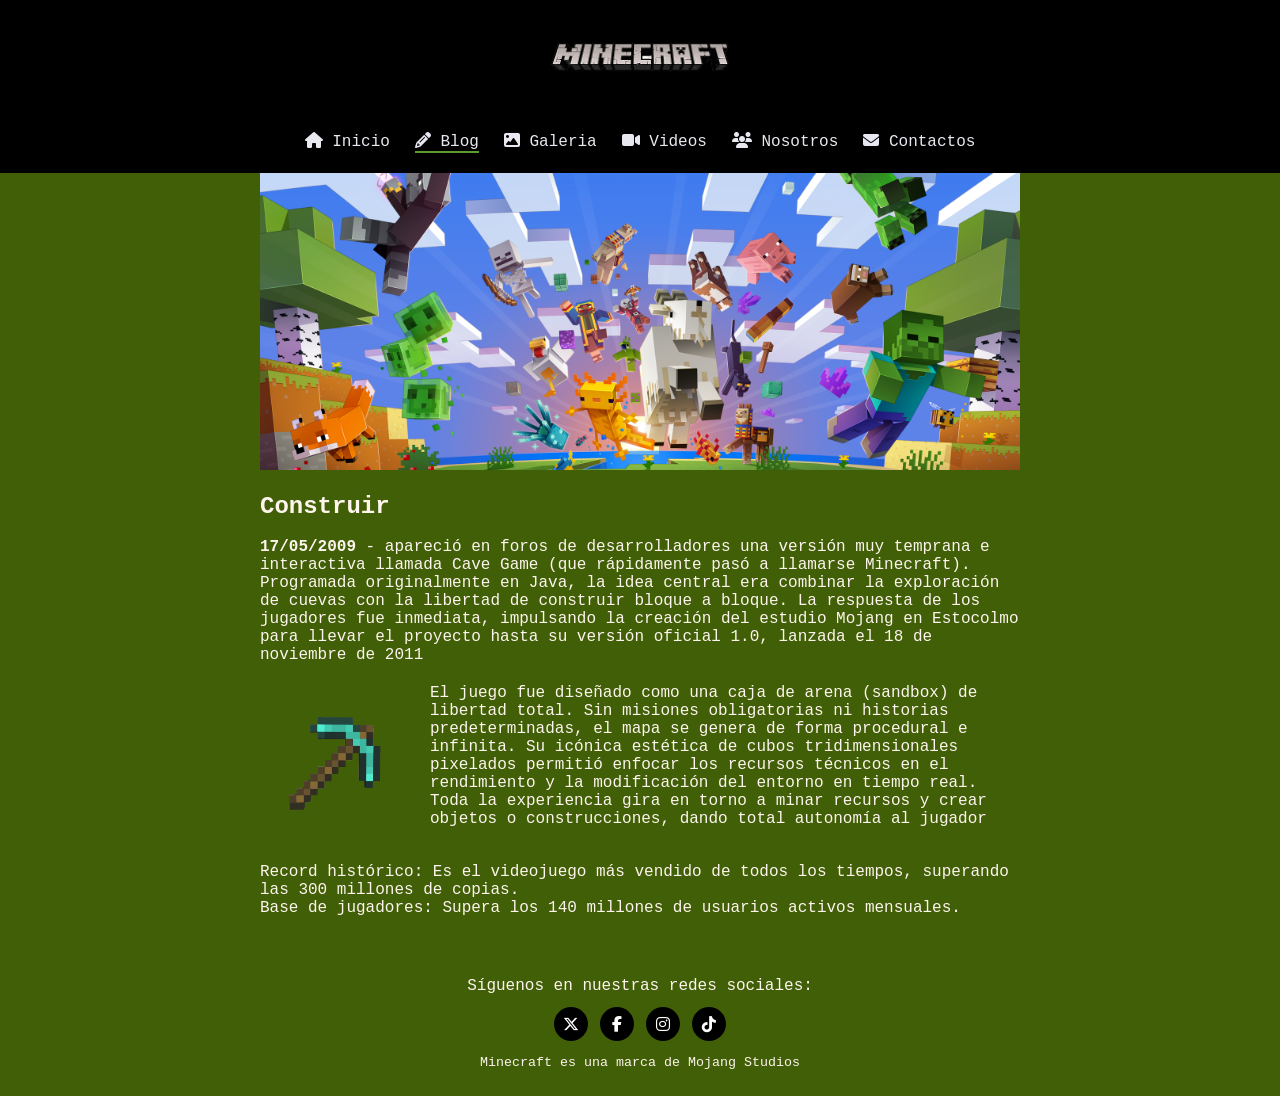
<file: blog.html>
<!DOCTYPE html>
<html lang="es">
<head>
<meta charset="UTF-8">
<meta name="viewport" content="width=device-width, initial-scale=1">
<title>Blog | Minecraft</title>
<link rel="icon" href="data:image/svg+xml,<svg xmlns=%22http://www.w3.org/2000/svg%22 viewBox=%220 0 100 100%22><text y=%22.9em%22 font-size=%2290%22>⛏️</text></svg>">
<link rel="stylesheet" href="https://cdnjs.cloudflare.com/ajax/libs/font-awesome/6.5.1/css/all.min.css">
<link rel="stylesheet" href="estilo.css">
</head>
<body>
<header class="cabecera">
  <h1 class="logo"><img src="img/logo.png" alt=""></h1>
  <nav class="menu">
      <a href="index.html" class=""><i class="fa-solid fa-house"></i> Inicio</a> 
      <a href="blog.html" class="activo"><i class="fa-solid fa-pencil"></i> Blog</a>
      <a href="galeria.html" class=""><i class="fa-mosaic fa-solid fa-image"></i> Galeria</a> 
      <a href="videos.html" class=""><i class="fa-notdog-duo fa-solid fa-video"></i> Videos</a> 
      <a href="nosotros.html" class=""><i class="fa-solid fa-users"></i> Nosotros</a>
      <a href="contactos.html" class=""><i class="fa-solid fa-envelope"></i> Contactos</a>
  </nav>
</header>
<main class="contenedor">
  <img class="banner" src="img/blog.png" alt="Mundo de Minecraft con construcciones">
  <br>
  <br>
  <article>
    <div class="autor-fila">
      <h2>Construir</h2>
      <br>
    </div>
    <p><strong>17/05/2009</strong> - apareció en foros de desarrolladores una versión muy temprana e interactiva llamada Cave Game (que rápidamente pasó a llamarse Minecraft). Programada originalmente en Java, la idea central era combinar la exploración de cuevas con la libertad de construir bloque a bloque. La respuesta de los jugadores fue inmediata, impulsando la creación del estudio Mojang en Estocolmo para llevar el proyecto hasta su versión oficial 1.0, lanzada el 18 de noviembre de 2011</p>
    <div class="texto-img">
      <img src="img/pico.png" alt="Pico de diamante">
      <p>El juego fue diseñado como una caja de arena (sandbox) de libertad total. Sin misiones obligatorias ni historias predeterminadas, el mapa se genera de forma procedural e infinita. Su icónica estética de cubos tridimensionales pixelados permitió enfocar los recursos técnicos en el rendimiento y la modificación del entorno en tiempo real. Toda la experiencia gira en torno a minar recursos y crear objetos o construcciones, dando total autonomía al jugador</p>
    </div>
    <p>Record histórico: Es el videojuego más vendido de todos los tiempos, superando las 300 millones de copias. <br>
    Base de jugadores: Supera los 140 millones de usuarios activos mensuales. </p>
  </article>
</main>
<footer class="pie">
  <p>Síguenos en nuestras redes sociales:</p>
  <div class="redes">
    <a href="https://x.com/Minecraft" target="_blank" aria-label="X"><i class="fa-brands fa-x-twitter"></i></a>
    <a href="https://www.facebook.com/minecraft/?locale=es_LA" target="_blank" aria-label="Facebook"><i class="fa-brands fa-facebook-f"></i></a>
    <a href="https://www.instagram.com/minecraft/?hl=es" target="_blank" aria-label="Instagram"><i class="fa-brands fa-instagram"></i></a>
    <a href="https://www.tiktok.com/@minecraft?lang=es" target="_blank" aria-label="TikTok"><i class="fa-brands fa-tiktok"></i></a>
  </div>
  <small>Minecraft es una marca de Mojang Studios</small>
</footer>
</body>
</html>
</file>
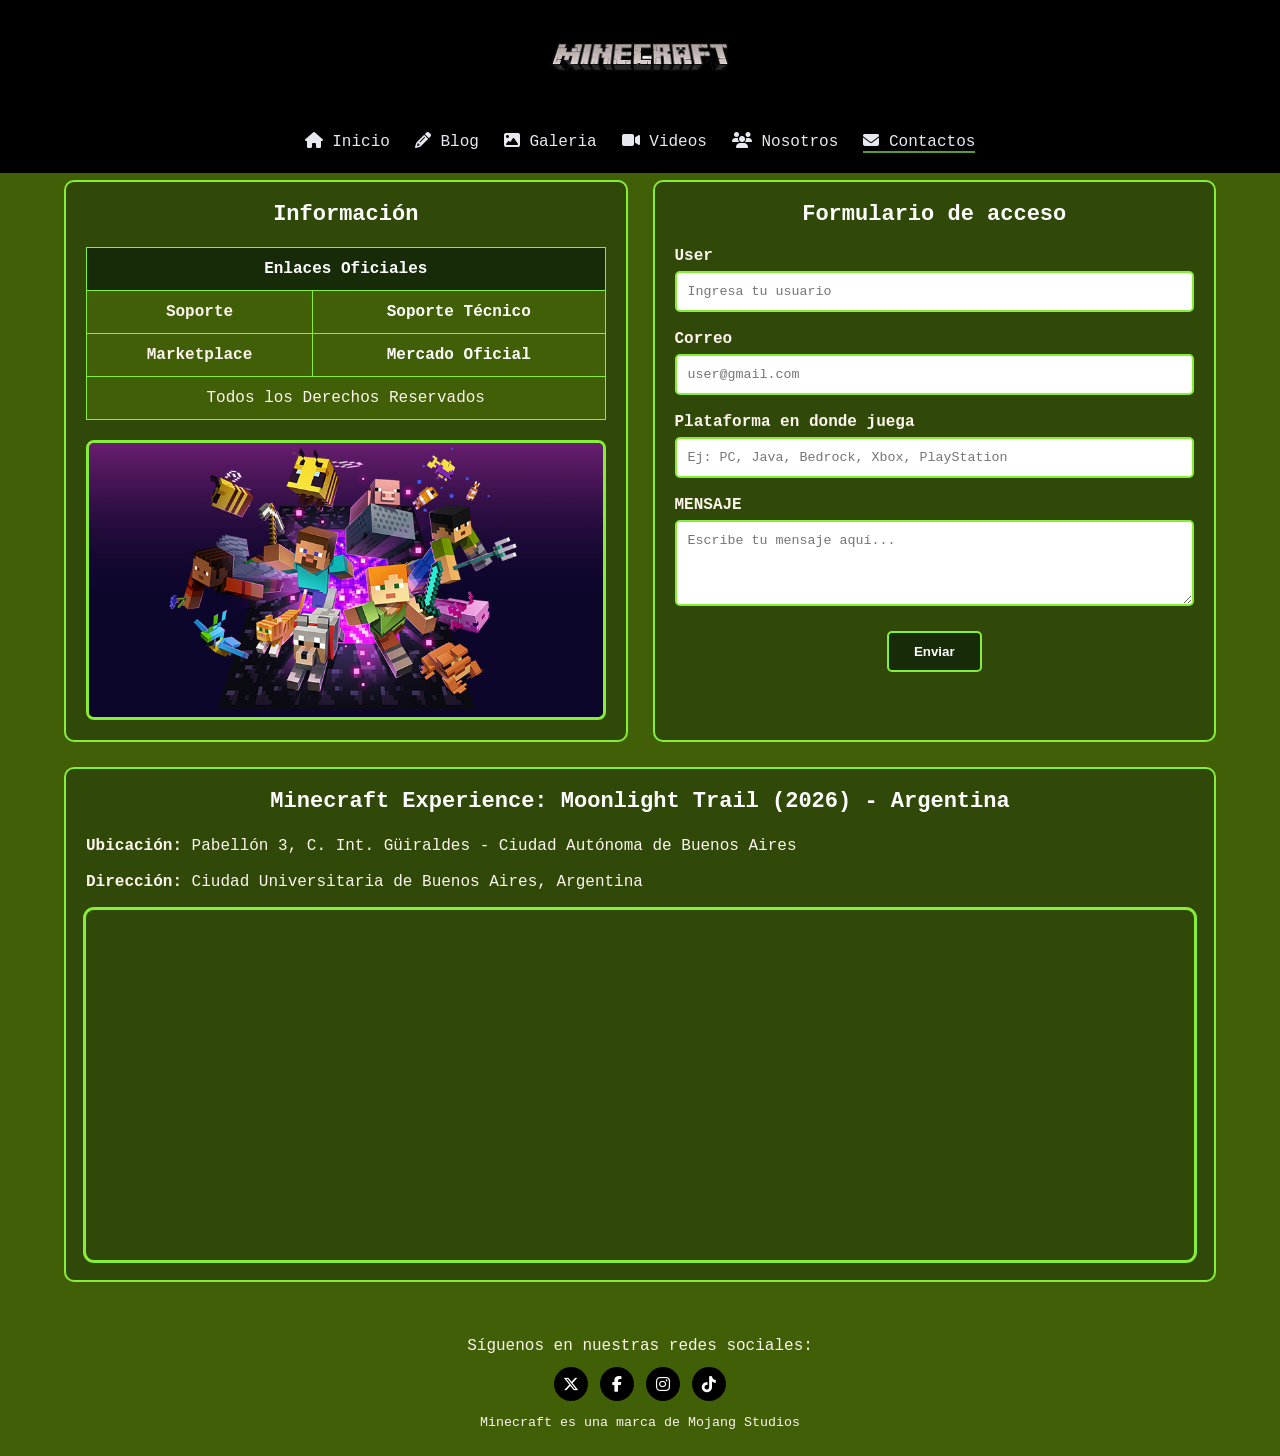
<file: contactos.html>
<!DOCTYPE html>
<html lang="es">
<head>
    <meta charset="UTF-8">
    <meta name="viewport" content="width=device-width, initial-scale=1.0">
    <title>Contactos | Minecraft</title>
    <link rel="icon" href="data:image/svg+xml,<svg xmlns=%22http://www.w3.org/2000/svg%22 viewBox=%220 0 100 100%22><text y=%22.9em%22 font-size=%2290%22>⛏️</text></svg>">
    <link rel="stylesheet" href="https://cdnjs.cloudflare.com/ajax/libs/font-awesome/6.5.1/css/all.min.css">
    <link rel="stylesheet" href="estilo.css">
</head>
<body>

    <header class="cabecera">
        <h1 class="logo"><img src="img/logo.png" alt="Minecraft Logo"></h1>
        <nav class="menu">
            <a href="index.html"><i class="fa-solid fa-house"></i> Inicio</a> 
            <a href="blog.html"><i class="fa-solid fa-pencil"></i> Blog</a>
            <a href="galeria.html"><i class="fa-solid fa-image"></i> Galeria</a> 
            <a href="videos.html"><i class="fa-solid fa-video"></i> Videos</a> 
            <a href="nosotros.html"><i class="fa-solid fa-users"></i> Nosotros</a>
            <a href="contactos.html" class="activo"><i class="fa-solid fa-envelope"></i> Contactos</a>
        </nav>
    </header>

    <main class="contenedor-contacto">
        <section class="caja uno">
            <h3>Información</h3> 
            <table>
                <thead>
                    <tr>
                        <th colspan="2">Enlaces Oficiales</th>
                    </tr>
                </thead>
                <tbody>
                    <tr>
                        <td><strong>Soporte</strong></td>
                        <td><a href="https://help.minecraft.net" target="_blank" class="link-mc">Soporte Técnico</a></td>
                    </tr>
                    <tr>
                        <td><strong>Marketplace</strong></td>
                        <td><a href="https://www.minecraft.net/marketplace" target="_blank" class="link-mc">Mercado Oficial</a></td>
                    </tr>
                </tbody>
                <tfoot>
                    <tr>
                        <td colspan="2" align="center">Todos los Derechos Reservados</td>
                    </tr>
                </tfoot>
            </table>
            <div class="imagen-mc">
                <img src="img/minecraftphoto.png" alt="Minecraft Render">
            </div>
        </section>
        <section class="caja dos">
            <h3>Formulario de acceso</h3>
            
            <form action="" method="get" name="form_contacto">
                <div>
                    <label>User</label><br>
                    <input type="text" name="usuario" placeholder="Ingresa tu usuario"><br>

                    <label>Correo</label><br>
                    <input type="email" name="email" placeholder="user@gmail.com"><br>

                    <label>Plataforma en donde juega</label><br>
                    <input type="text" name="plataforma" placeholder="Ej: PC, Java, Bedrock, Xbox, PlayStation"><br>

                    <label>MENSAJE</label><br>
                    <textarea name="mensaje" rows="4" placeholder="Escribe tu mensaje aquí..."></textarea>
                </div>

                <div class="botones">
                    <input type="submit" value="Enviar" class="btn">
                </div>
            </form>
        </section>
        <section class="caja tres">
            <div id="contenedor">
                <h3>Minecraft Experience: Moonlight Trail (2026) - Argentina</h3>

                <p><strong>Ubicación:</strong> Pabellón 3, C. Int. Güiraldes - Ciudad Autónoma de Buenos Aires</p>
                <p><strong>Dirección:</strong> Ciudad Universitaria de Buenos Aires, Argentina</p>

                <div id="mapa">
                    <iframe
                        src="https://www.google.com/maps/embed?pb=!1m18!1m12!1m3!1d3286.2084797036495!2d-58.4462149!3d-34.5432332!2m3!1f0!2f0!3f0!3m2!1i1024!2i768!4f13.1!3m3!1m2!1s0x95bcb4360e2908f5%3A0xb366b5774e5bd8cb!2sPabell%C3%B3n%203%2C%20C.%20Int.%20G%C3%BCiraldes%2C%20Cdad.%20Aut%C3%B3noma%20de%20Buenos%20Aires%2C%20Argentina!5e0!3m2!1ses!2sar!4v1710000000000!5m2!1ses!2sar"
                        width="100%"
                        height="300"
                        style="border:0;"
                        allowfullscreen=""
                        loading="lazy"
                        referrerpolicy="strict-origin-when-cross-origin">
                    </iframe>
                </div>
            </div>
        </section>
    </main>
   <footer class="pie">
  <p>Síguenos en nuestras redes sociales:</p>
  <div class="redes">
    <a href="https://x.com/Minecraft" target="_blank" aria-label="X"><i class="fa-brands fa-x-twitter"></i></a>
    <a href="https://www.facebook.com/minecraft/?locale=es_LA" target="_blank" aria-label="Facebook"><i class="fa-brands fa-facebook-f"></i></a>
    <a href="https://www.instagram.com/minecraft/?hl=es" target="_blank" aria-label="Instagram"><i class="fa-brands fa-instagram"></i></a>
    <a href="https://www.tiktok.com/@minecraft?lang=es" target="_blank" aria-label="TikTok"><i class="fa-brands fa-tiktok"></i></a>
  </div>
  <small>Minecraft es una marca de Mojang Studios</small>
</footer>

</body>
</html>
</file>
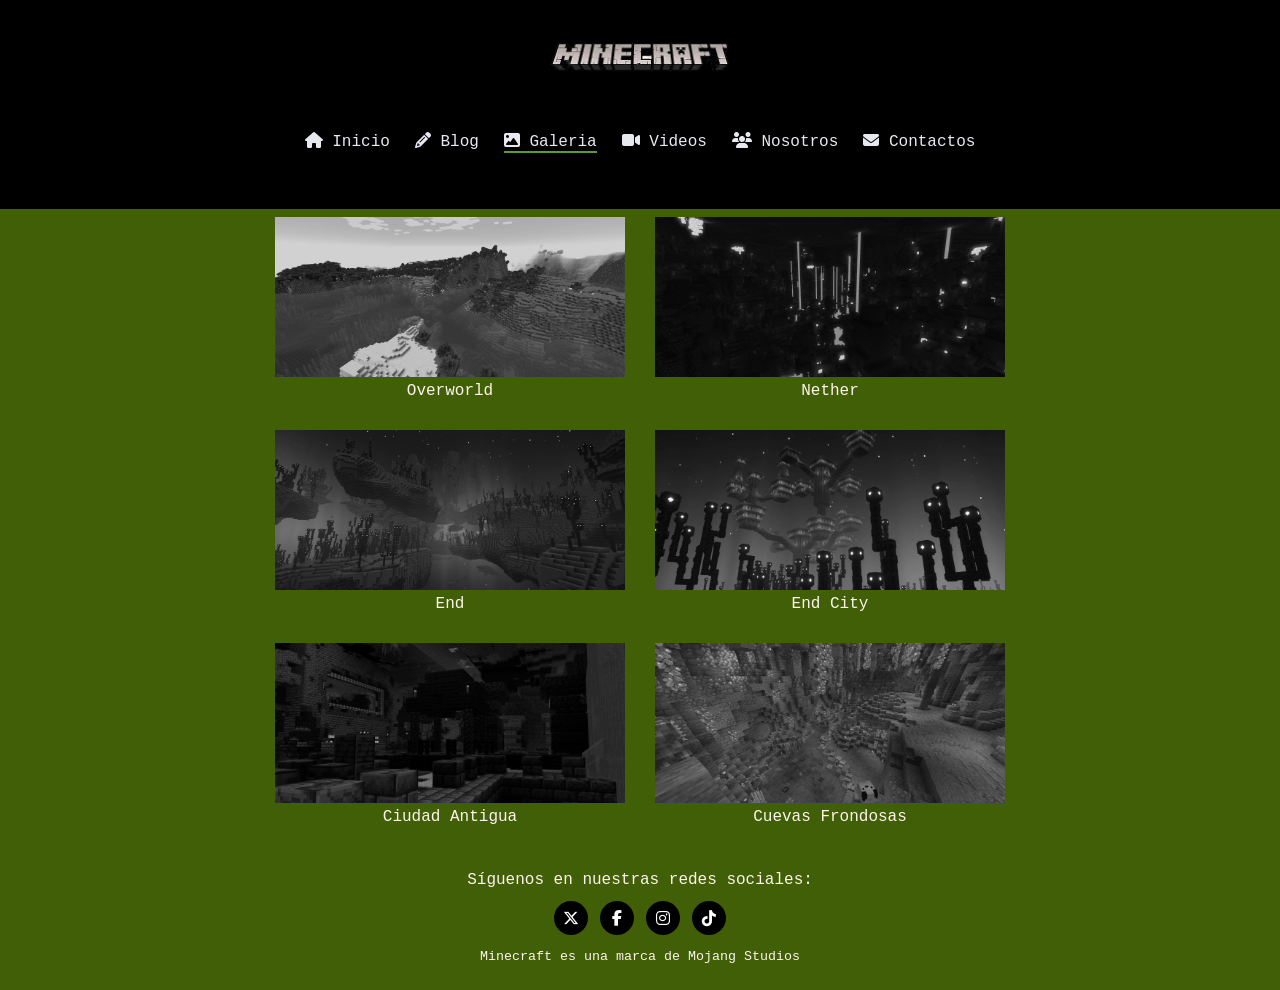
<file: galeria.html>
<!DOCTYPE html>
<html lang="es">
<head>
<meta charset="UTF-8">
<meta name="viewport" content="width=device-width, initial-scale=1">
<title>Galería | Minecraft</title>
<link rel="icon" href="data:image/svg+xml,<svg xmlns=%22http://www.w3.org/2000/svg%22 viewBox=%220 0 100 100%22><text y=%22.9em%22 font-size=%2290%22>⛏️</text></svg>">
<link rel="stylesheet" href="https://cdnjs.cloudflare.com/ajax/libs/font-awesome/6.5.1/css/all.min.css">
<link rel="stylesheet" href="estilo.css">
</head>
<body>
<header class="cabecera">
  <h1 class="logo"><img src="img/logo.png" alt=""></h1>
  <nav class="menu">
      <a href="index.html" class=""><i class="fa-solid fa-house"></i> Inicio</a> 
      <a href="blog.html" class=""><i class="fa-solid fa-pencil"></i> Blog</a>
      <a href="galeria.html" class="activo"><i class="fa-mosaic fa-solid fa-image"></i> Galeria</a> 
      <a href="videos.html" class=""><i class="fa-notdog-duo fa-solid fa-video"></i> Videos</a> 
      <a href="nosotros.html" class=""><i class="fa-solid fa-users"></i> Nosotros</a>
      <a href="contactos.html" class=""><i class="fa-solid fa-envelope"></i> Contactos</a>
  </nav>
  <br>
  <br>
</header>
<main class="contenedor"><h2 class="centro">Mundos / Biomas</h2><section class="galeria">
  <figure><img src="img/overworld.png" alt="Imagen 1"><figcaption>Overworld</figcaption></figure>
  <figure><img src="img/nether.png" alt="Imagen 2"><figcaption>Nether</figcaption></figure>
  <figure><img src="img/end.png" alt="Imagen 3"><figcaption>End</figcaption></figure>
  <figure><img src="img/endcity.png" alt="Imagen 4"><figcaption>End City</figcaption></figure>
  <figure><img src="img/ciudadantigua.png" alt="Imagen 5"><figcaption>Ciudad Antigua</figcaption></figure>
  <figure><img src="img/cuevasfrondosas.png" alt="Imagen 6"><figcaption>Cuevas Frondosas</figcaption></figure>
</section></main>
<footer class="pie">
  <p>Síguenos en nuestras redes sociales:</p>
  <div class="redes">
    <a href="https://x.com/Minecraft" target="_blank" aria-label="X"><i class="fa-brands fa-x-twitter"></i></a>
    <a href="https://www.facebook.com/minecraft/?locale=es_LA" target="_blank" aria-label="Facebook"><i class="fa-brands fa-facebook-f"></i></a>
    <a href="https://www.instagram.com/minecraft/?hl=es" target="_blank" aria-label="Instagram"><i class="fa-brands fa-instagram"></i></a>
    <a href="https://www.tiktok.com/@minecraft?lang=es" target="_blank" aria-label="TikTok"><i class="fa-brands fa-tiktok"></i></a>
  </div>
  <small>Minecraft es una marca de Mojang Studios</small>
</footer>
</body>
</html>
</file>
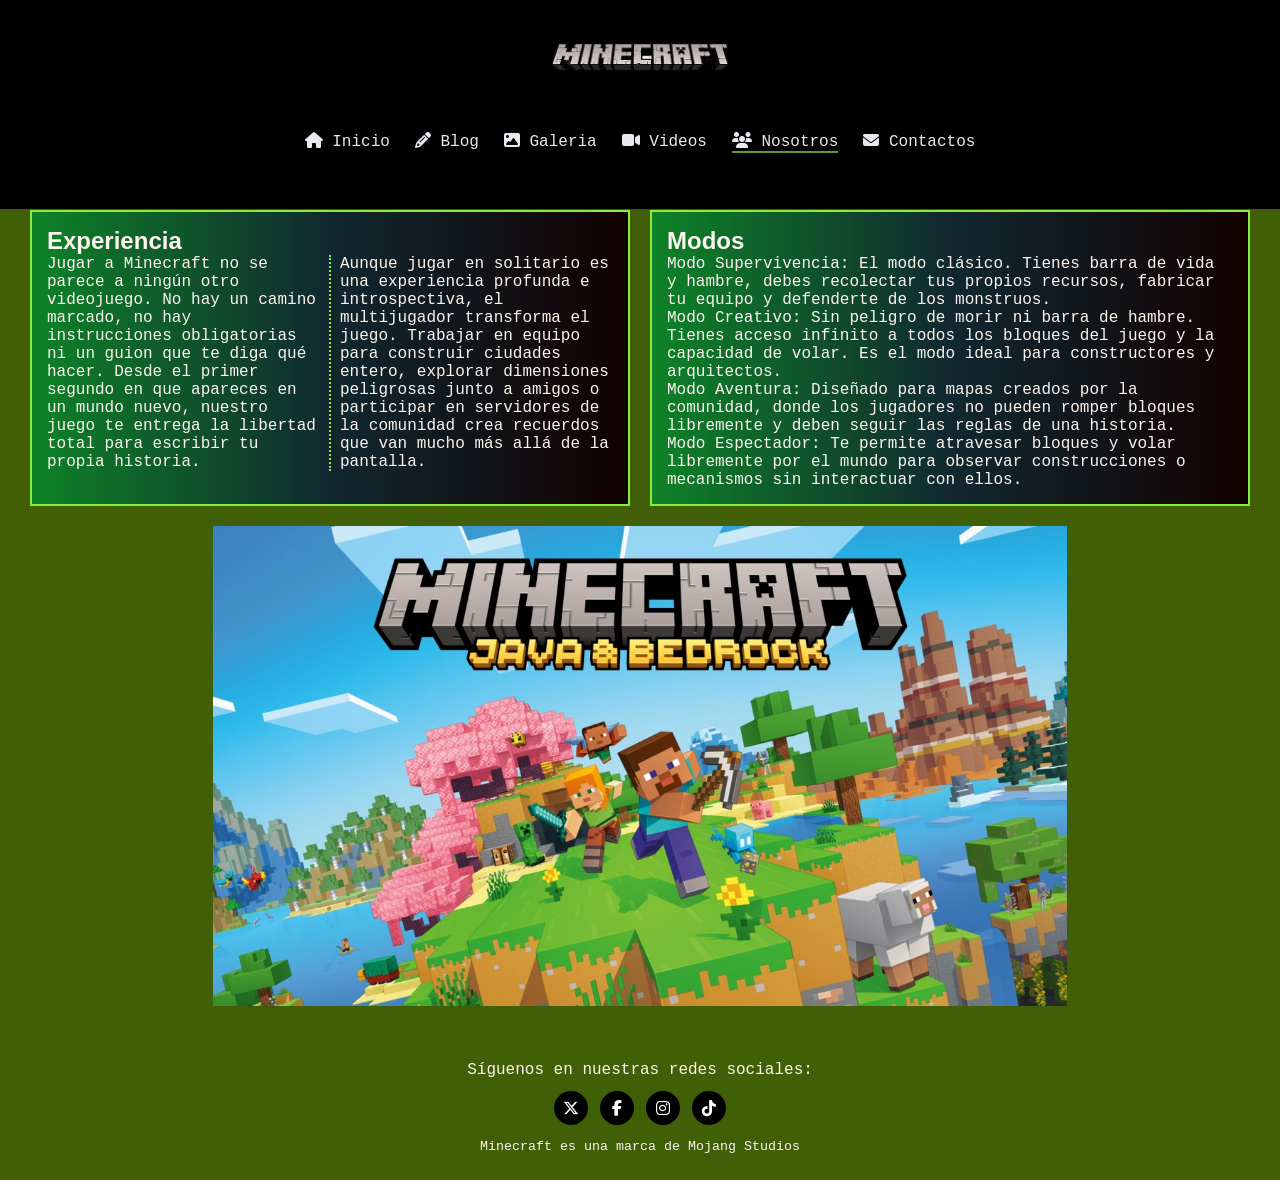
<file: nosotros.html>
<!DOCTYPE html>
<html lang="es">
<head>
<meta charset="UTF-8">
<meta name="viewport" content="width=device-width, initial-scale=1">
<title>Nosotros | Minecraft</title>
<link rel="icon" href="data:image/svg+xml,<svg xmlns=%22http://www.w3.org/2000/svg%22 viewBox=%220 0 100 100%22><text y=%22.9em%22 font-size=%2290%22>⛏️</text></svg>">
<link rel="stylesheet" href="https://cdnjs.cloudflare.com/ajax/libs/font-awesome/6.5.1/css/all.min.css">
<link rel="preconnect" href="https://fonts.googleapis.com">
<link rel="preconnect" href="https://fonts.gstatic.com" crossorigin>
<link href="https://fonts.googleapis.com/css2?family=Press+Start+2P&display=swap" rel="stylesheet">
<link rel="stylesheet" href="estilo.css">
</head>
<body>
<header class="cabecera">
  <h1 class="logo"><img src="img/logo.png" alt=""></h1>
  <nav class="menu">
      <a href="index.html" class=""><i class="fa-solid fa-house"></i> Inicio</a> 
      <a href="blog.html" class=""><i class="fa-solid fa-pencil"></i> Blog</a>
      <a href="galeria.html" class=""><i class="fa-mosaic fa-solid fa-image"></i> Galeria</a> 
      <a href="videos.html" class=""><i class="fa-notdog-duo fa-solid fa-video"></i> Videos</a> 
      <a href="nosotros.html" class="activo"><i class="fa-solid fa-users"></i> Nosotros</a>
      <a href="contactos.html" class=""><i class="fa-solid fa-envelope"></i> Contactos</a>
  </nav>
  <br>
  <br>
</header>
<main class="grid-nosotros">
    <section class="noso-experiencia">
        <h2>Experiencia</h2>
        <div class="columnas">
            <p>Jugar a Minecraft no se parece a ningún otro videojuego. No hay un camino marcado, no hay instrucciones obligatorias ni un guion que te diga qué hacer. Desde el primer segundo en que apareces en un mundo nuevo, nuestro juego te entrega la libertad total para escribir tu propia historia.</p>
            <p>Aunque jugar en solitario es una experiencia profunda e introspectiva, el multijugador transforma el juego. Trabajar en equipo para construir ciudades entero, explorar dimensiones peligrosas junto a amigos o participar en servidores de la comunidad crea recuerdos que van mucho más allá de la pantalla.</p>
        </div>
    </section>
    <section class="noso-modos">
        <h2>Modos</h2>
        <p>Modo Supervivencia: El modo clásico. Tienes barra de vida y hambre, debes recolectar tus propios recursos, fabricar tu equipo y defenderte de los monstruos.</p>
        <p>Modo Creativo: Sin peligro de morir ni barra de hambre. Tienes acceso infinito a todos los bloques del juego y la capacidad de volar. Es el modo ideal para constructores y arquitectos.</p>
        <p>Modo Aventura: Diseñado para mapas creados por la comunidad, donde los jugadores no pueden romper bloques libremente y deben seguir las reglas de una historia.</p>
        <p>Modo Espectador: Te permite atravesar bloques y volar libremente por el mundo para observar construcciones o mecanismos sin interactuar con ellos.</p>
    </section>
    <aside class="noso-imagen">
        <img src="img/publicidad.png" alt="Banner publicitario">
    </aside>
</main>
<footer class="pie">
  <p>Síguenos en nuestras redes sociales:</p>
  <div class="redes">
    <a href="https://x.com/Minecraft" target="_blank" aria-label="X"><i class="fa-brands fa-x-twitter"></i></a>
    <a href="https://www.facebook.com/minecraft/?locale=es_LA" target="_blank" aria-label="Facebook"><i class="fa-brands fa-facebook-f"></i></a>
    <a href="https://www.instagram.com/minecraft/?hl=es" target="_blank" aria-label="Instagram"><i class="fa-brands fa-instagram"></i></a>
    <a href="https://www.tiktok.com/@minecraft?lang=es" target="_blank" aria-label="TikTok"><i class="fa-brands fa-tiktok"></i></a>
  </div>
  <small>Minecraft es una marca de Mojang Studios</small>
</footer>
</body>
</html>
</file>
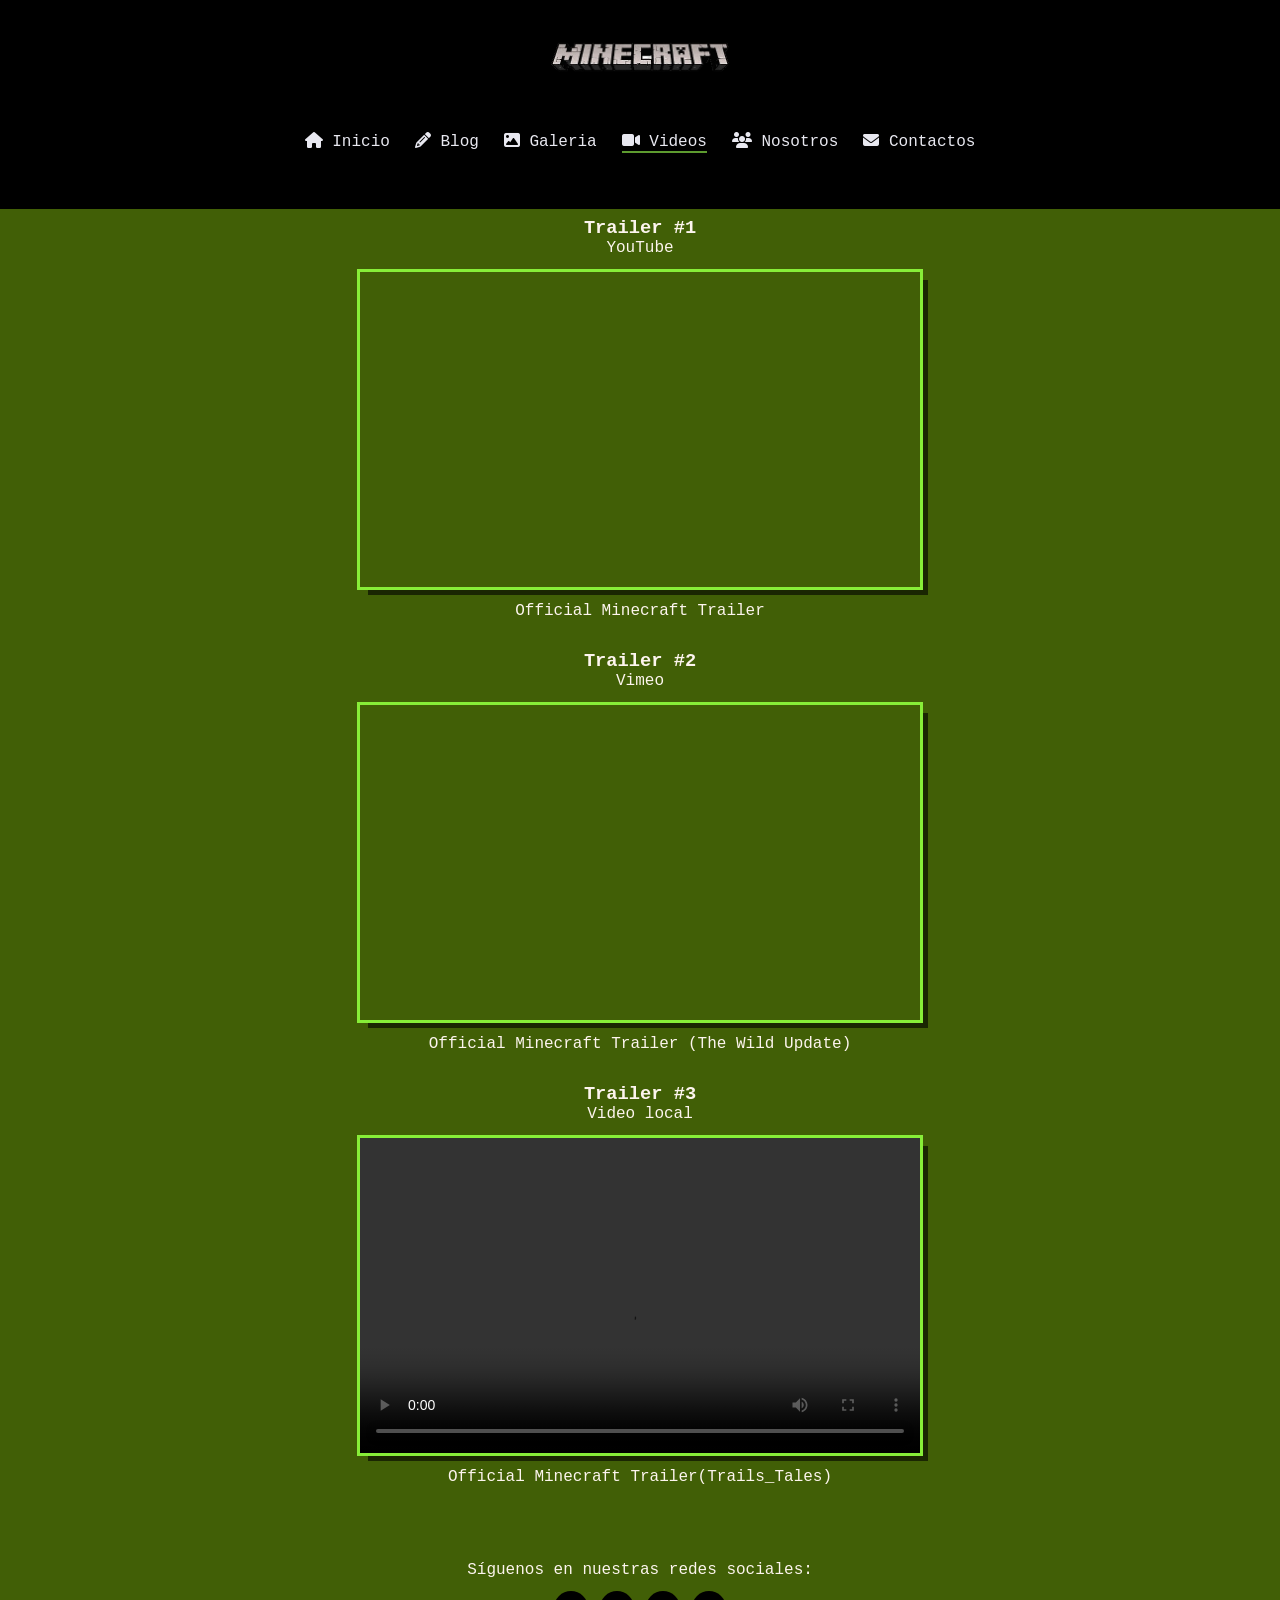
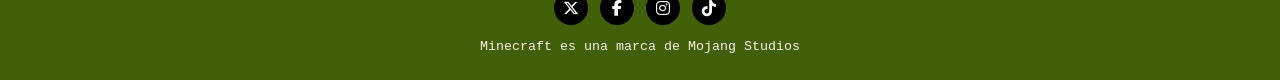
<file: videos.html>
<!DOCTYPE html>
<html lang="es">
<head>
<meta charset="UTF-8">
<meta name="viewport" content="width=device-width, initial-scale=1">
<title>Videos | Minecraft</title>
<link rel="icon" href="data:image/svg+xml,<svg xmlns=%22http://www.w3.org/2000/svg%22 viewBox=%220 0 100 100%22><text y=%22.9em%22 font-size=%2290%22>⛏️</text></svg>">
<link rel="stylesheet" href="https://cdnjs.cloudflare.com/ajax/libs/font-awesome/6.5.1/css/all.min.css">
<link rel="stylesheet" href="estilo.css">
</head>
<body>
<header class="cabecera">
  <h1 class="logo"><img src="img/logo.png" alt=""></h1>
  <nav class="menu">
      <a href="index.html" class=""><i class="fa-solid fa-house"></i> Inicio</a> 
      <a href="blog.html" class=""><i class="fa-solid fa-pencil"></i> Blog</a>
      <a href="galeria.html" class=""><i class="fa-mosaic fa-solid fa-image"></i> Galeria</a> 
      <a href="videos.html" class="activo"><i class="fa-notdog-duo fa-solid fa-video"></i> Videos</a> 
      <a href="nosotros.html" class=""><i class="fa-solid fa-users"></i> Nosotros</a>
      <a href="contactos.html" class=""><i class="fa-solid fa-envelope"></i> Contactos</a>
  </nav>
  <br>
  <br>
</header>
<main class="contenedor">
  <h2 class="centro">La pasión por Minecraft</h2>
  <article class="video-bloque">
    <h3>Trailer #1</h3>
    <p>
      YouTube
   </p>
    <div class="video-resp">
      <iframe src="https://www.youtube.com/embed/MmB9b5njVbA" title="Video de YouTube" allowfullscreen></iframe>
    </div>
    <p>Official Minecraft Trailer</p>
  </article>
  <article class="video-bloque">
    <h3>Trailer #2</h3>
    <p>
      Vimeo
    </p>
    <div class="video-resp">
      <iframe src="https://player.vimeo.com/video/715502900" title="Video de Vimeo" allowfullscreen></iframe>
    </div>
    <p>Official Minecraft Trailer (The Wild Update)</p>
  </article>
  <article class="video-bloque">
    <h3>Trailer #3</h3>
    <P>
      Video local
    </P>
    <div class="video-resp">
    <video controls preload="metadata" width="560">
    <source src="video/mine.mp4" type="video/mp4">
   </video>
    </div>
    <p>Official Minecraft Trailer(Trails_Tales)</p>
  </article>
</main>
<footer class="pie">
  <p>Síguenos en nuestras redes sociales:</p>
  <div class="redes">
    <a href="https://x.com/Minecraft" target="_blank" aria-label="X"><i class="fa-brands fa-x-twitter"></i></a>
    <a href="https://www.facebook.com/minecraft/?locale=es_LA" target="_blank" aria-label="Facebook"><i class="fa-brands fa-facebook-f"></i></a>
    <a href="https://www.instagram.com/minecraft/?hl=es" target="_blank" aria-label="Instagram"><i class="fa-brands fa-instagram"></i></a>
    <a href="https://www.tiktok.com/@minecraft?lang=es" target="_blank" aria-label="TikTok"><i class="fa-brands fa-tiktok"></i></a>
  </div>
  <small>Minecraft es una marca de Mojang Studios</small>
</footer>
</body>
</html>
</file>
<file: estilo.css>
* { box-sizing: border-box;
    margin: 0;
    padding: 0; 
}
body{ 
    font-family: "Courier New", monospace;
     background: #415f06; 
     color: #fdf5ee; 
     padding-top: 150px; }

a{ 
    text-decoration: none; color: #e8e8f0;
 }
a:hover{ 
    color: #5d9b2f; 
}
.cabecera{ 
    position: fixed; 
    top: 0; 
    left: 0; 
    width: 100%; 
    background: rgb(0, 0, 0); 
    text-align: center; 
    padding: 10px; 
    z-index: 10; 
}
.logo{ 
    font-size: 2.5rem; 
    font-style: italic; 
    color: #222; 
}
.logo img{ 
    height: 100px; 
}
.menu{ 
    display: flex; 
    justify-content: center; 
    gap: 25px; 
    padding: 10px; 
}
.menu a:hover, .menu a.activo{ 
    border-bottom: 2px solid #5d9b2f; 
}
.contenedor{ 
    max-width: 800px; 
    margin: 0 auto; 
    padding: 20px; 
}
.centro{ 
    text-align: center; 
    margin-bottom: 20px; 
}
.banner{ 
    width: 100%; 
    height: 300px; 
    object-fit: cover; 
}
.texto-img{ 
    display: flex; 
    gap: 20px; 
    align-items: center; 
    margin: 20px 0; 
}
.texto-img img{ 
    width: 150px; 
}
article p{ 
    margin-bottom: 15px; 
}
.galeria{ 
    display: flex; 
    flex-wrap: wrap; 
    justify-content: center; 
    gap: 30px; 
}
.galeria figure{ 
    width: 350px; 
    text-align: center; 
}
.galeria img{ 
    width: 100%; 
    height: 160px; 
    object-fit: cover; 
    filter: grayscale(1); 
    transition: 0.4s; 
}
.galeria img:hover{ 
    filter: grayscale(0); 
    transform: scale(1.1); }
.video-bloque{ 
    text-align: center; 
    margin-bottom: 30px; 
}
.video-resp{ 
    max-width: 560px; 
    margin: 15px auto; 
    aspect-ratio: 16/9; 
}
.video-resp iframe, .video-resp video{
    width: 100%; 
    height: 100%; 
    border: 0; 
}
.pie{ 
    text-align: center; 
    padding: 25px; 
}
.redes{ 
    display: flex; 
    justify-content: center; 
    gap: 12px; margin: 12px 0; 
}
.redes a{ 
    width: 34px; 
    height: 34px; 
    border-radius: 50%; 
    background: black; 
    color: white; 
    display: flex; 
    align-items: center; 
    justify-content: center; 
}
.redes a:hover{ background: #5d9b2f; 
}
body.portada{ 
    padding-top: 0; 
    color: rgb(2, 0, 0); 
}
.hero{ 
    position: relative; 
    min-height: 100vh; 
    display: flex; 
    justify-content: center; 
    align-items: center; 
    text-align: center; 
    overflow: hidden; 
    background: #1b2a14; }
.video-fondo{ 
    position: absolute; 
    top: 0; left: 0; 
    width: 100%; 
    height: 100%; 
    object-fit: cover; 
    z-index: 0; 
}
.hero::before{ 
    content: ""; 
    position: absolute; 
    inset: 0; 
    background: rgb(0 0 0 / 55%); 
    z-index: 1; 
}
.hero-texto{ 
    position: relative; 
    z-index: 2; 
    width: 100%; 
}
.logo-img{ 
    width: 80%; 
    max-width: 450px; 
}
.titulo{ 
    font-size: 4rem; 
    font-style: italic; 
}
.slogan{ 
    max-width: 520px; 
    margin: 15px auto; 
    font-weight: bold; 
}
.menu-portada a{ 
    color: rgb(2, 1, 7); 
}
.menu-portada a:hover{ 
    color: #971604; 
}
.btn-comprar{
    display: inline-block;
    background: #5d9b2f;
    color: white;
    padding: 12px 30px;
    margin: 10px 0;
    font-weight: bold;
}
.btn-comprar:hover{
    background: white;
    color: #5d9b2f;
}
.hero-texto a{ 
    color: white; 
    text-shadow: 2px 2px 4px black;
}
.hero-texto a:hover 
{ color: #fffb03; 
}
iframe{
  border: 8px solid #000;
  box-shadow: 0 0 0 3px #81e037, 8px 8px 0 rgba(0, 0, 0, 0.6);
  display: block;
  margin: 0 auto;
}
iframe,
video{
  border: 8px solid #000;
  box-shadow: 0 0 0 3px #87ee38, 8px 8px 0 rgba(0, 0, 0, 0.6);
  display: block;
  margin: 0 auto;
}
.grid-nosotros {
    display: grid;
    grid-template-areas:
        "experiencia modos"
        "imagen imagen";
    grid-template-columns: 1fr 1fr;
    gap: 20px;
    padding: 30px;
     margin-top: 30px;

}
.noso-experiencia{ 
    grid-area: experiencia; 
}
.columnas {
    column-count: 2;
    column-gap: 20px;
    column-rule: 2px dotted #87ee38;
}
.noso-modos{ 
    grid-area: modos; 
}
.noso-imagen{ 
    grid-area: imagen; 
}
.noso-imagen img{
    width: 70%;
    height: auto;
    display: block;
    margin: 0 auto;
}
.noso-experiencia,
.noso-modos {
    background: linear-gradient(to right,rgb(14, 131, 39),rgb(17, 40, 48),rgb(17, 0, 0));
    border: 2px solid #87ee38;
    padding: 15px;
}
.noso-experiencia h2,
.noso-modos h2 {
    font-family: '', sans-serif;
}
.contenedor-contacto {
    width: 90%;
    max-width: 1200px;
    margin: 30px auto;
    display: grid;
    grid-template-columns: 1fr 1fr;
    gap: 25px;
    align-items: stretch;
}

.caja {
    background: #304909;
    border: 2px solid #87ee38;
    padding: 20px;
    border-radius: 10px;
    min-width: 0;
}

.caja h3 {
    text-align: center;
    margin-bottom: 20px;
    color: #ffffff;
    font-size: 22px;
}
.caja table {
    width: 100%;
    border-collapse: collapse;
    margin-bottom: 20px;
}

.caja th,
.caja td {
    border: 1px solid #87ee38;
    padding: 12px;
    text-align: center;
}

.caja th {
    background: #172b08;
    color: white;
}

.caja td {
    background: #415f06;
}

.link-mc {
    color: #ffffff;
    font-weight: bold;
}

.link-mc:hover {
    color: #87ee38;
}
.imagen-mc img {
    display: block;
    width: 100%;
    max-height: 280px;
    object-fit: cover;
    border: 3px solid #87ee38;
    border-radius: 8px;
}
.caja.dos form {
    display: flex;
    flex-direction: column;
    gap: 15px;
}

.caja.dos form label {
    display: inline-block;
    margin-bottom: 6px;
    font-weight: bold;
}

.caja.dos input[type="text"],
.caja.dos input[type="email"],
.caja.dos textarea {
    display: block;
    width: 100%;
    padding: 11px;
    border: 2px solid #87ee38;
    border-radius: 5px;
    background: #ffffff;
    color: #222222;
    font-family: "Courier New", monospace;
}

.caja.dos textarea {
    resize: vertical;
}

.caja.dos input:focus,
.caja.dos textarea:focus {
    outline: 2px solid #a8ff62;
}
.botones {
    display: flex;
    justify-content: center;
    gap: 15px;
    margin-top: 10px;
}

.botones .btn {
    padding: 11px 25px;
    border: 2px solid #87ee38;
    border-radius: 5px;
    background: #172b08;
    color: white;
    font-weight: bold;
    cursor: pointer;
}

.botones .btn:hover {
    background: #87ee38;
    color: #172b08;
}
.caja.tres {
    grid-column: 1 / -1;
    width: 100%;
}

.caja.tres p {
    margin-bottom: 10px;
    line-height: 1.6;
}

#mapa {
    width: 100%;
    margin-top: 15px;
}

#mapa iframe {
    width: 100%;
    height: 350px;
    border: 5px solid #000000;
    border-radius: 8px;
    display: block;
    margin: 0 auto;
    box-shadow: 0 0 0 3px #87ee38;
}
@media (max-width: 768px) {

    .contenedor-contacto {
        grid-template-columns: 1fr;
        width: 95%;
    }

    .caja.tres {
        grid-column: auto;
    }

    .menu {
        flex-wrap: wrap;
        gap: 12px;
    }

    .caja {
        padding: 15px;
    }

    #mapa iframe {
        height: 280px;
    }
}
</file>
